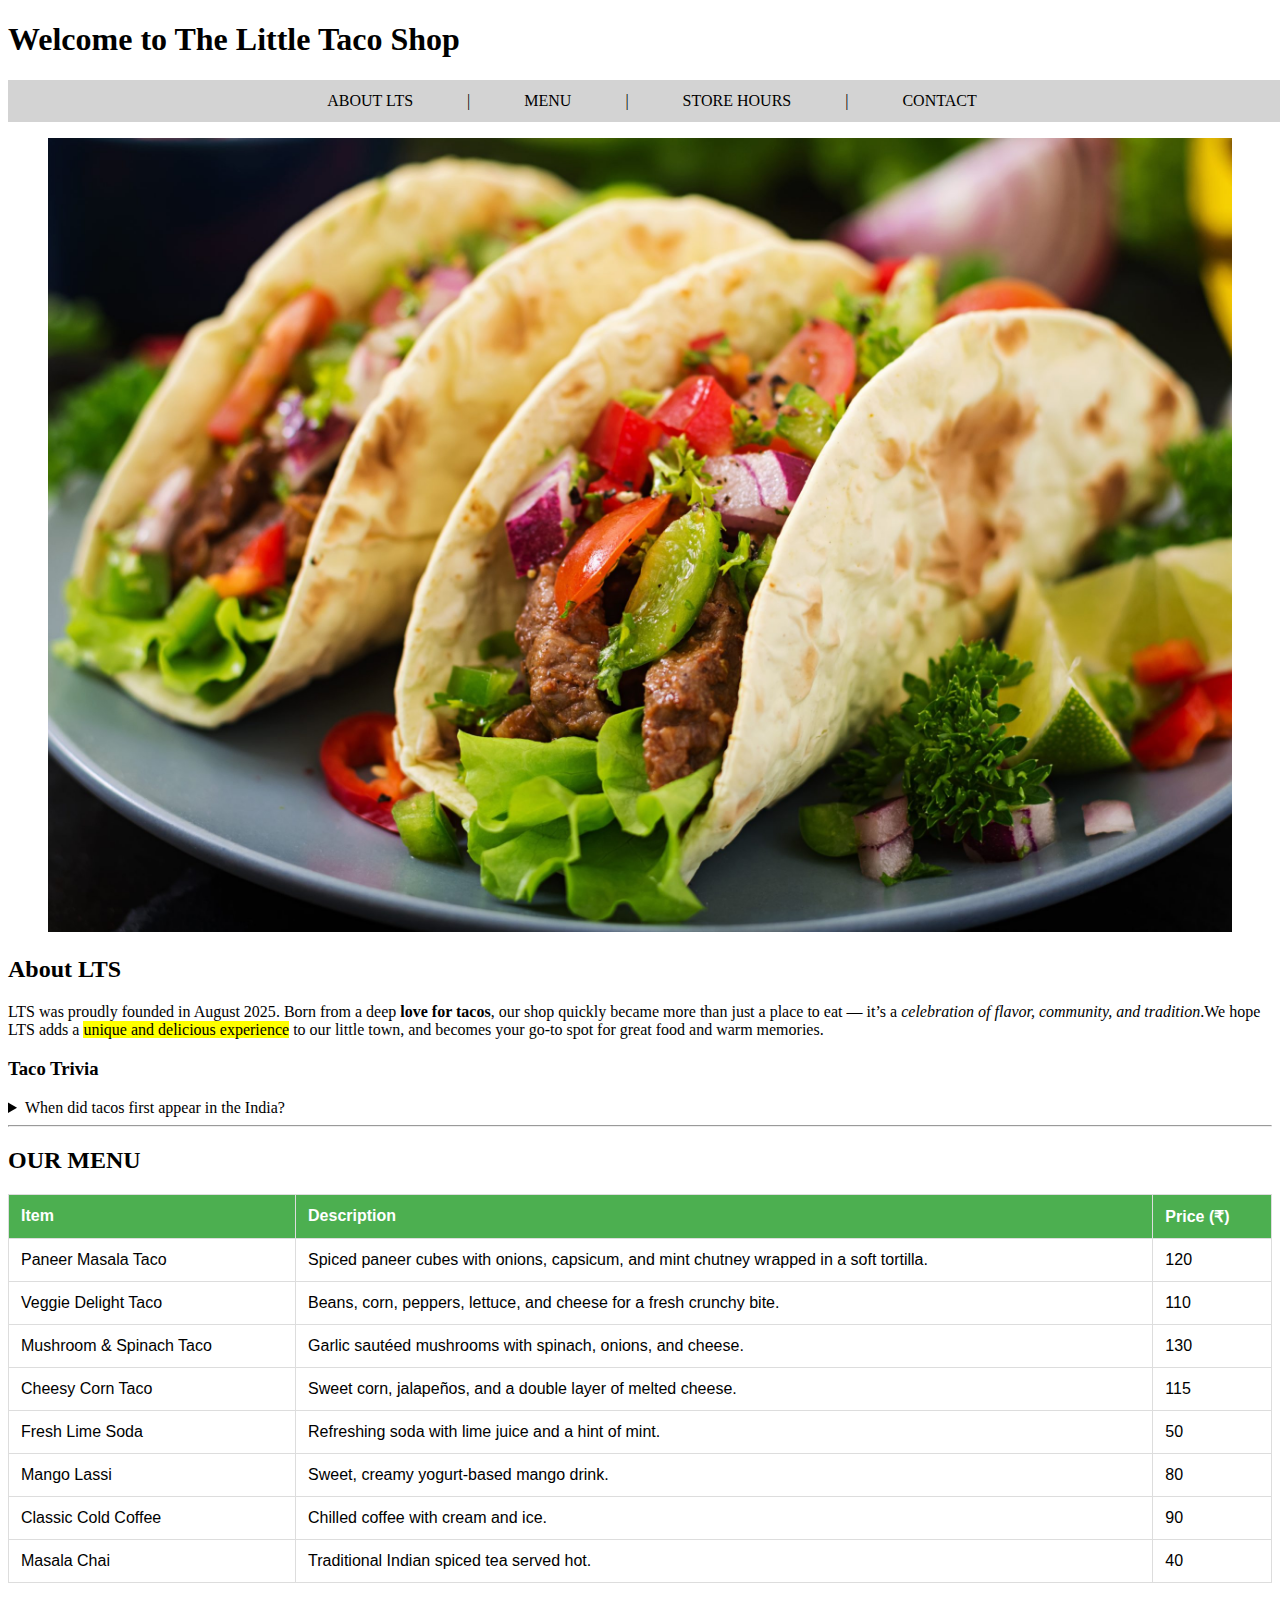
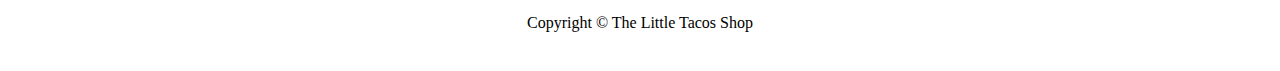
<file: LTS_Tacos/index.html>
<!DOCTYPE html>
<html lang="en">
<head>
    <meta charset="UTF-8">
    <meta name="viewport" content="width=device-width, initial-scale=1.0">
    <title>The Little Taco Shop</title>
    <link rel="icon" href="icons8.png" type="image/x-icon">
    <link rel="stylesheet" href="style.css">
</head>
<body>
    <header>
        <h1>Welcome to The Little Taco Shop</h1>        
        <nav>
            <a href="#about">ABOUT <abbr title="The Little Taco Shop"> LTS</abbr></a> |
            <a href="#menu">MENU</a> |
            <a href="hours.htm">STORE HOURS</a> |
            <a href="contact.htm">CONTACT</a>
        </nav>
        <figure>
            <img src="tacos.jpg" alt="Tacos" title="We love tacos!">
        </figure>
    </header>
    <main>
        <article id="about">
            <h2>About <abbr title="The Little Taco Shop"> LTS</abbr></h2>
            <p><abbr title="The Little Taco Shop">LTS</abbr> was proudly founded in <time datetime="2025"> August 2025</time>. Born from a deep <strong>love for tacos</strong>, our shop quickly became more than just a place to eat — it’s a <em>celebration of flavor, community, and tradition</em>.We hope <abbr title="The Little Taco Shop">LTS</abbr> adds a <mark>unique and delicious experience</mark> to our little town, and becomes your go-to spot for great food and warm memories.
            </p>
            <aside>
                <h3>Taco Trivia</h3>
                <details>
                    <summary>When did tacos first appear in the India?</summary>
                    <p>Tacos made their way to India in the <strong>early 2000s</strong>, introduced through international restaurants and food festivals.Today, you can find creative versions like <em>paneer tacos</em>,<em>butter chicken tacos</em>, and even <mark>spicy masala tacos</mark> blending Indian flavors with Mexican tradition. 🇮🇳✨ (source: <a href="https://en.wikipedia.org/wiki/Taco">wikipedia</a>)
                    </p>
                </details>
            </aside>
        </article>
        <hr>
        <article id="menu">
        <h2>OUR MENU</h2>
        <table>
        <thead>
            <tr>
                <th>Item</th>
                <th>Description</th>
                <th>Price (₹)</th>
            </tr>
        </thead>
        <tbody>
            <!-- Veg Tacos -->
            <tr>
                <td>Paneer Masala Taco</td>
                <td>Spiced paneer cubes with onions, capsicum, and mint chutney wrapped in a soft tortilla.</td>
                <td>120</td>
            </tr>
            <tr>
                <td>Veggie Delight Taco</td>
                <td>Beans, corn, peppers, lettuce, and cheese for a fresh crunchy bite.</td>
                <td>110</td>
            </tr>
            <tr>
                <td>Mushroom & Spinach Taco</td>
                <td>Garlic sautéed mushrooms with spinach, onions, and cheese.</td>
                <td>130</td>
            </tr>
            <tr>
                <td>Cheesy Corn Taco</td>
                <td>Sweet corn, jalapeños, and a double layer of melted cheese.</td>
                <td>115</td>
            </tr>

            <!-- Drinks -->
            <tr>
                <td>Fresh Lime Soda</td>
                <td>Refreshing soda with lime juice and a hint of mint.</td>
                <td>50</td>
            </tr>
            <tr>
                <td>Mango Lassi</td>
                <td>Sweet, creamy yogurt-based mango drink.</td>
                <td>80</td>
            </tr>
            <tr>
                <td>Classic Cold Coffee</td>
                <td>Chilled coffee with cream and ice.</td>
                <td>90</td>
            </tr>
            <tr>
                <td>Masala Chai</td>
                <td>Traditional Indian spiced tea served hot.</td>
                <td>40</td>
            </tr>
        </tbody>
        </table>
        </article>

    </main>
    <footer>
        <p>Copyright &copy; The Little Tacos Shop</p>
    </footer>
</body>
</html>
</file>
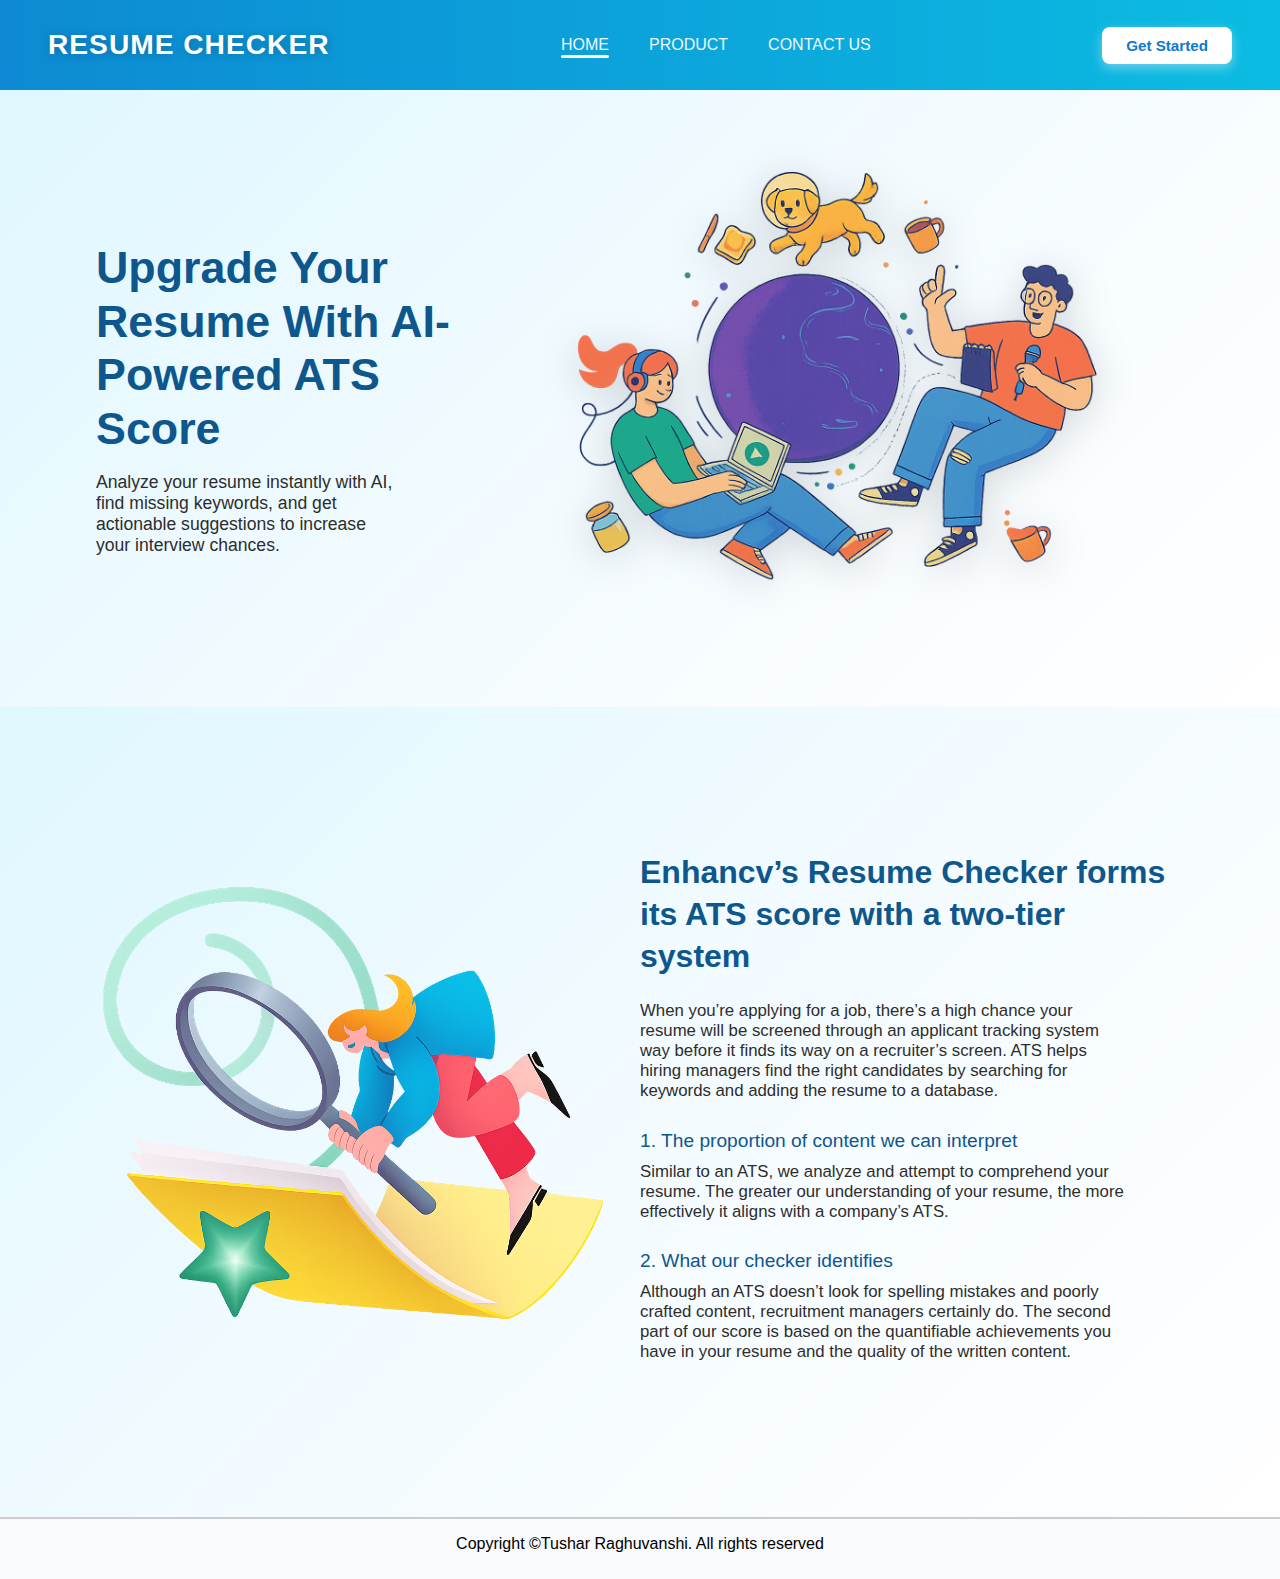
<file: Resume_Checker/index.html>
<!DOCTYPE html>
<html lang="en">
<head>
    <meta charset="UTF-8">
    <meta name="viewport" content="width=device-width, initial-scale=1.0">
    <title>RESUME_CHECKER</title>
    <link rel="stylesheet" href="style.css">
</head>
<body>
    <header>
        <nav class="navbar" role="navigation">
            <div class="logo"> RESUME CHECKER </div>

            <ul class="nav-links">
                <li><a href="index.html" class="active">HOME</a></li>
                <li><a href="product.html">PRODUCT</a></li>
                <li><a href="contact.html">CONTACT US</a></li>
            </ul>

            <div class="nav-button">
                <button class="btn-primary">Get Started</button>
            </div>
        </nav>
    </header>

    <main class="hero">
        <div class="hero-content">
            <h1>
                Upgrade Your Resume With
                <span>AI-Powered ATS Score</span>
            </h1>
            <p>
                Analyze your resume instantly with AI, find missing keywords, 
                and get actionable suggestions to increase your interview chances.
            </p>
        </div>
        <div class="hero-image">
            <img src="./Image/Home_Image.png" alt="AI Resume Checker">
        </div>
    </main>

    <section class="villan">
        <div class="villan-img">
            <img src="./Image/Home_1_Image.png">
        </div>
        <div class="villan-content">
            <h1>Enhancv’s Resume Checker forms its ATS score with a two-tier system</h1>
            <p>When you’re applying for a job, there’s a high chance your resume will be screened through an applicant tracking system way before it finds its way on a recruiter’s screen. ATS helps hiring managers find the right candidates by searching for keywords and adding the resume to a database.</p>
            <h2>1. The proportion of content we can interpret</h2>
            <p>Similar to an ATS, we analyze and attempt to comprehend your resume. The greater our understanding of your resume, the more effectively it aligns with a company’s ATS.</p>
            <h2>2. What our checker identifies</h2>
            <p>Although an ATS doesn’t look for spelling mistakes and poorly crafted content, recruitment managers certainly do. The second part of our score is based on the quantifiable achievements you have in your resume and the quality of the written content.</p>
        </div>
    </section>

    <footer>
        <p>Copyright &copy;Tushar Raghuvanshi. All rights reserved</p>
    </footer>
</body>
<script>
    const button = document.querySelector('.btn-primary');
    button.addEventListener('click',() =>{
        window.location.href = 'product.html';
    })
</script>
</html>
</file>
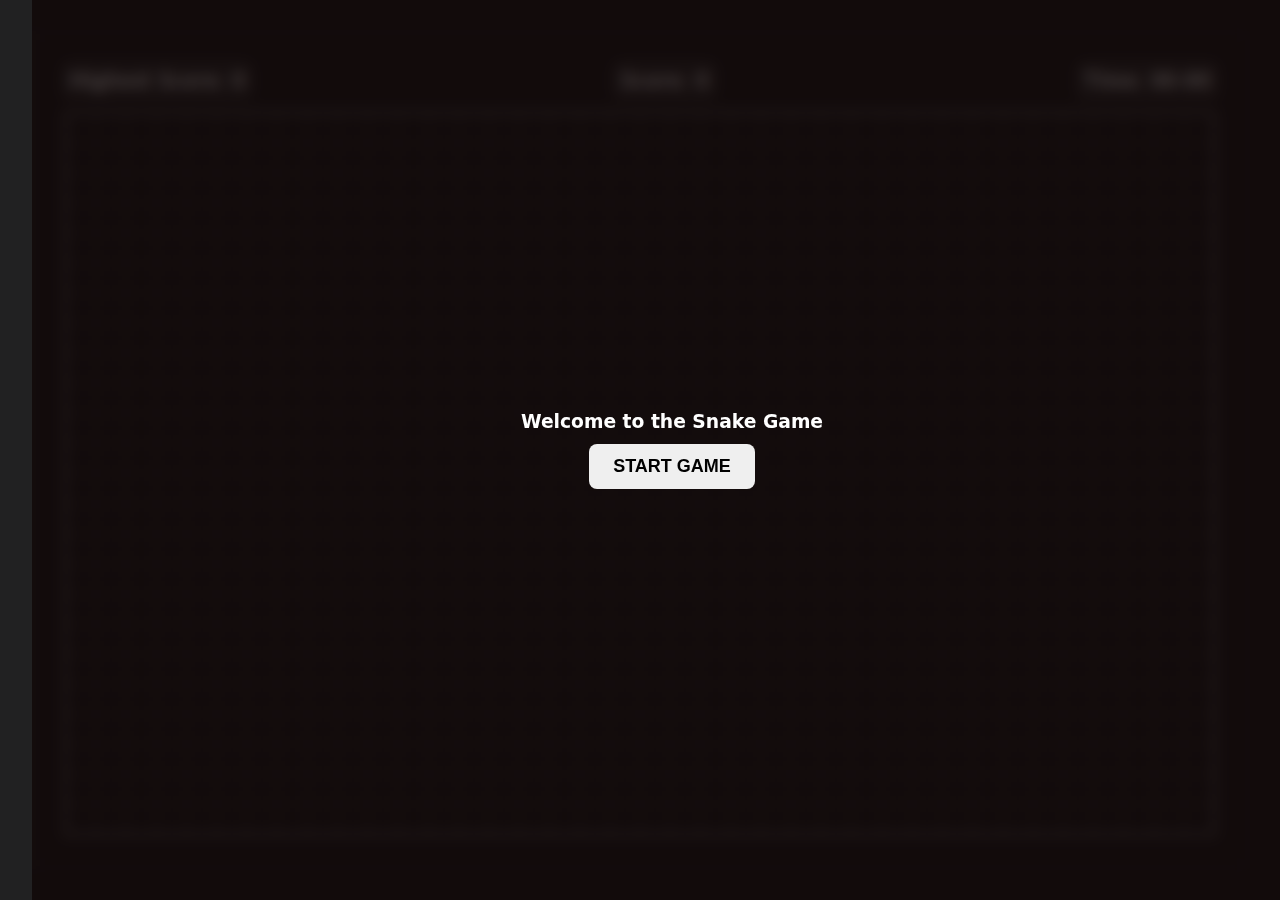
<file: SNAKE_GAME/index.html>
<!DOCTYPE html>
<html lang="en">
<head>
    <meta charset="UTF-8">
    <meta name="viewport" content="width=device-width, initial-scale=1.0">
    <title>SNAKE GAME</title>
    <link rel="stylesheet" href="style.css"></link>
</head>
<body>
    <main>
        <section>
            <div class="infos">
                <div class="info">
                    <h3>Highest Score: <span id="high-score">0</span> </h3>  
                </div>
                <div class="info">
                    <h3>Score: <span id="score">0</span> </h3>  
                </div>
                <div class="info">
                    <h3>Time: <span id="time">00-00</span> </h3>  
                </div>
            </div>
            <div class="board">
            </div>
        </section>
        <div class="modal">
            <div class="start-game">            
                <h3>Welcome to the Snake Game</h3>
                <button class="btn btn-start">START GAME</button>        
            </div>
            <div class="game-over">
                <h3>Game Over</h3>
                <button class="btn btn-restart">RESTART GAME</button>
            </div>
        </div>
    </main>
    <script src="script.js"></script>
</body>
</html>
</file>
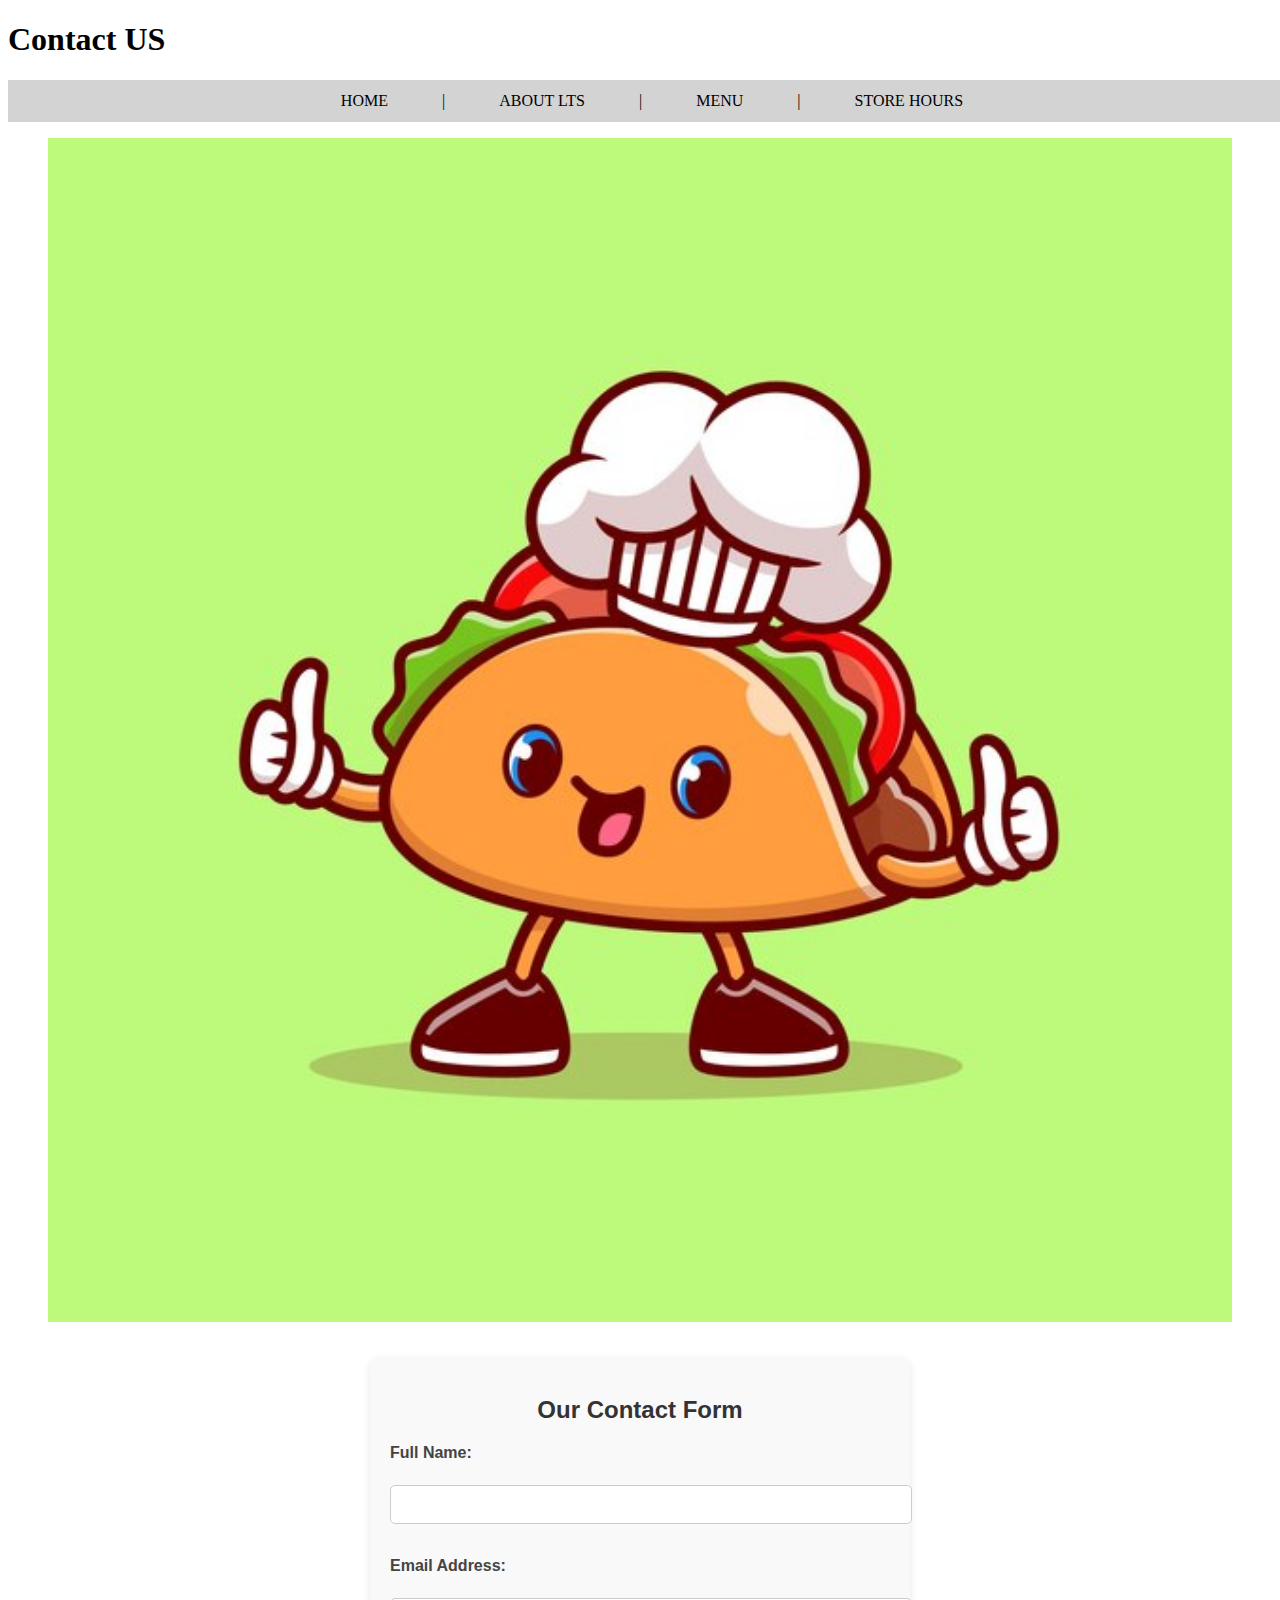
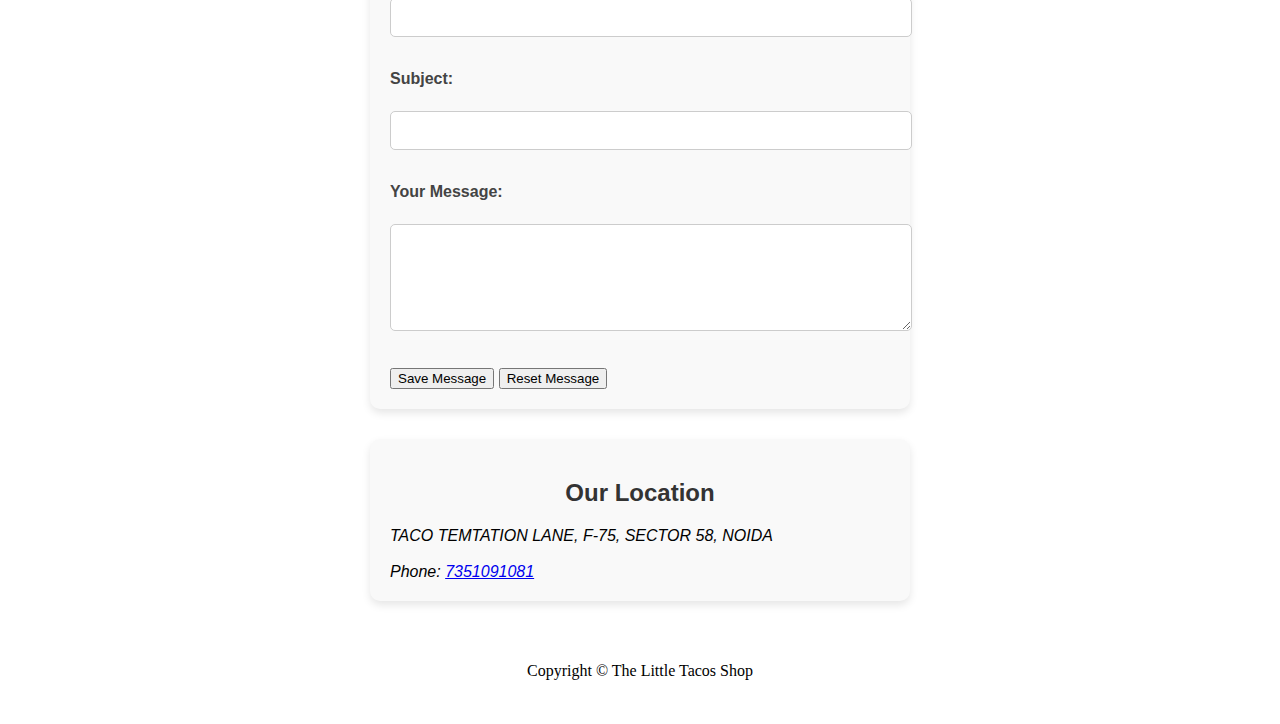
<file: LTS_Tacos/contact.htm>
<!DOCTYPE html>
<html lang="en">
<head>
    <meta charset="UTF-8">
    <meta name="viewport" content="width=device-width, initial-scale=1.0">
    <title>Contact US - LTS</title>
    <link rel="icon" href="icons8.png" type="image/x-icon">
    <link rel="stylesheet" href="style.css">
</head>
<body>
    <header>
        <h1>Contact US</h1>        
        <nav>
            <a href="index.html">HOME</a> |
            <a href="index.html#about">ABOUT <abbr title="The Little Taco Shop"> LTS</abbr></a> |
            <a href="#menu">MENU</a> |
            <a href="hours.htm">STORE HOURS</a>
        </nav>
        <figure>
            <img src="cartoon-icon.jpg" alt="Tacos" title="Tacos ready to eat!">
        </figure>
    </header>
    <main>
        <section>
        <h2>Our Contact Form</h2>
        <form id="contactForm">
            <label for="name">Full Name:</label><br>
            <input type="text" id="name" name="name" required><br><br>
            <label for="email">Email Address:</label><br>
            <input type="email" id="email" name="email" required><br><br>
            <label for="subject">Subject:</label><br>
            <input type="text" id="subject" name="subject" required><br><br>
            <label for="message">Your Message:</label><br>
            <textarea id="message" name="message" rows="5" required></textarea><br><br>
        <button type="submit">Save Message</button>
        <button type="reset">Reset Message</button>
        </form>
        </section>
        <section>
            <h2>Our Location</h2>
            <address>
                TACO TEMTATION LANE, F-75, SECTOR 58, NOIDA
                <br>
                <br>
                Phone: <a href="tel:7351091081">7351091081</a>
            </address>
        </section>
    </main>
    <footer>
        <p>Copyright &copy; The Little Tacos Shop</p>
    </footer>
</body>
</html>
</file>
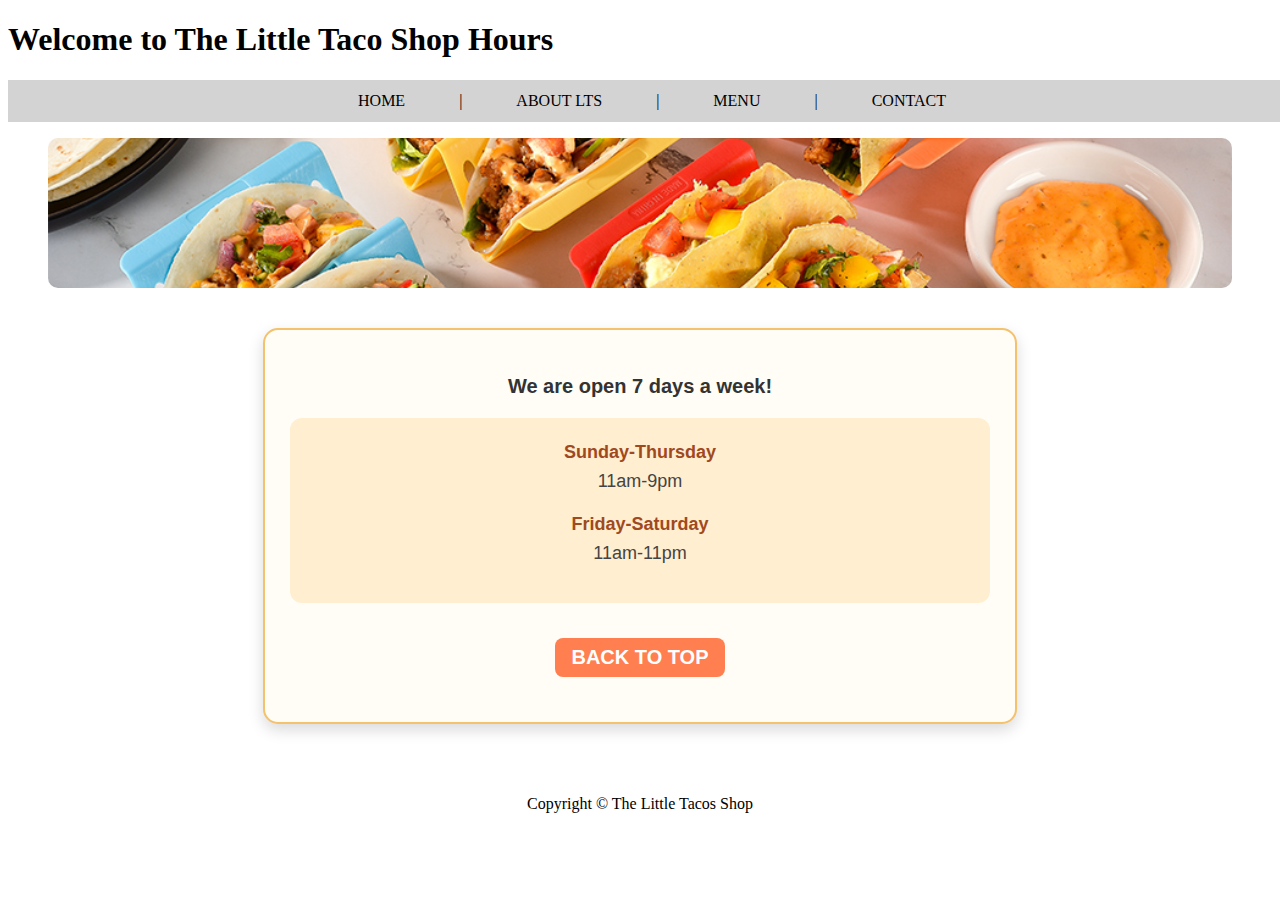
<file: LTS_Tacos/hours.htm>
<!DOCTYPE html>
<html lang="en">
<head>
    <meta charset="UTF-8">
    <meta name="viewport" content="width=device-width, initial-scale=1.0">
    <title>HOURS</title>
    <link rel="icon" href="icons8.png" type="image/x-icon">
    <link rel="stylesheet" href="style.css">
</head>
<body>
    <header>
        <h1>Welcome to The Little Taco Shop Hours</h1>        
        <nav>
            <a href="index.html">HOME</a> |
            <a href="index.html#about">ABOUT <abbr title="The Little Taco Shop"> LTS</abbr></a> |
            <a href="#menu">MENU</a> |
            <a href="contact.htm">CONTACT</a>
        </nav>
        <figure id="imghours" >
            <img src="Taco Tray.jpg" alt="Tacos" title="We love trays of tacos!" >
        </figure>
    </header>
    <main id="hours">
        <p>We are open 7 days a week!</p>
        <dl>
            <dt>Sunday-Thursday</dt>
            <dd>11am-9pm</dd>
            <dt>Friday-Saturday</dt>
            <dd>11am-11pm</dd>
        </dl>
        <p>
            <a href="#">BACK TO TOP</a>
        </p>
    </main>
    <footer>
        <p>Copyright &copy; The Little Tacos Shop</p>
    </footer>
</body>
</html>
</file>
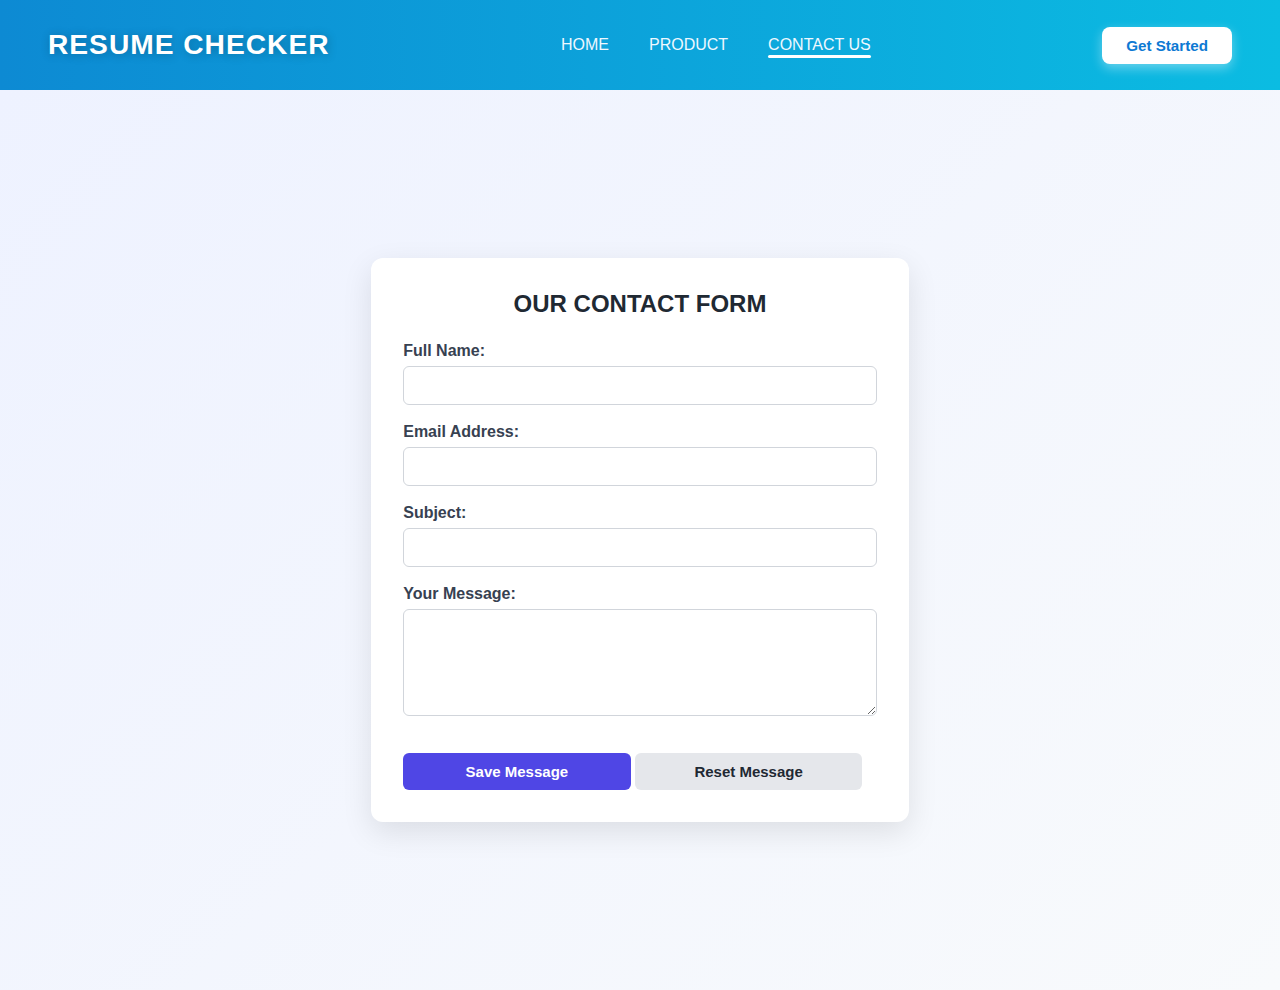
<file: Resume_Checker/contact.html>
<!DOCTYPE html>
<html lang="en">
<head>
    <meta charset="UTF-8">
    <meta name="viewport" content="width=device-width, initial-scale=1.0">
    <title>Contact US</title>
    <link rel="stylesheet" href="style.css">
</head>
<style>
main {
  min-height: 100vh;
  display: flex;
  justify-content: center;
  align-items: center;
  background: linear-gradient(135deg, #eef2ff, #f8fafc);
  font-family: Arial, sans-serif;
}
section {
  background: #ffffff;
  padding: 32px;
  width: 100%;
  max-width: 42vw;
  border-radius: 12px;
  box-shadow: 0 10px 30px rgba(0, 0, 0, 0.1);
}

h2 {
  text-align: center;
  margin-bottom: 24px;
  color: #1f2933;
}

label {
  font-weight: 600;
  color: #374151;
}

input, textarea {
  width: 100%;
  padding: 10px 12px;
  margin-top: 6px;
  border-radius: 6px;
  border: 1px solid #d1d5db;
  font-size: 15px;
  outline: none;
  transition: border 0.2s, box-shadow 0.2s;
}

input:focus, textarea:focus {
  border-color: #6366f1;
  box-shadow: 0 0 0 2px rgba(99, 102, 241, 0.2);
}

.button {
  width: 48%;
  padding: 10px;
  border: none;
  border-radius: 6px;
  font-size: 15px;
  font-weight: 600;
  cursor: pointer;
  margin-top: 15px;
}

.button[type="submit"] {
  background: #4f46e5;
  color: #ffffff;
}

.button[type="reset"] {
  background: #e5e7eb;
  color: #1f2933;
}

.button:hover{
    width:  50%;
    font-weight: 800;
}

</style>
<body>
    <header>
        <nav class="navbar" role="navigation">
            <div class="logo"> RESUME CHECKER </div>
            <ul class="nav-links">
                <li><a href="index.html">HOME</a></li>
                <li><a href="product.html">PRODUCT</a></li>
                <li><a href="contact.html" class="active">CONTACT US</a></li>
            </ul>
            <div class="nav-button">
                <button class="btn-primary">Get Started</button>
            </div>
        </nav>
    </header>
    <main>
        <section>
        <h2>OUR CONTACT FORM</h2>
        <form id="contactForm">
            <label for="name">Full Name:</label><br>
            <input type="text" id="name" name="name" required><br><br>
            <label for="email">Email Address:</label><br>
            <input type="email" id="email" name="email" required><br><br>
            <label for="subject">Subject:</label><br>
            <input type="text" id="subject" name="subject" required><br><br>
            <label for="message">Your Message:</label><br>
            <textarea id="message" name="message" rows="5" required></textarea><br><br>
        <button class="button" type="submit">Save Message</button>
        <button class="button" type="reset">Reset Message</button>
        </form>
        </section>
    </main>
</body>
</html>
</file>
<file: LTS_Tacos/style.css>
nav {
    display: block;
    width: 100%;
    background-color: lightgray; 
    padding: 12px;
    text-align: center; 
}
nav a {
    margin: 0 50px ;
    text-decoration: none;
    color: black;
}
figure img {
    width: 100%;    
    height: auto;
}
footer{
    text-align: center;
    padding: 15px;
}
table {
    width: 100%;
    border-collapse: collapse;
    margin-top: 15px;
    font-family: Arial, sans-serif;
    font-size: 16px;
}
th, td {
    border: 1px solid #ddd;
    padding: 12px;
    text-align: left;
}
th {
    background-color: #4CAF50;
    color: white;
}
section {
  max-width: 500px;
  margin: 30px auto;
  padding: 20px;
  background: #f9f9f9;
  border-radius: 10px;
  box-shadow: 0 4px 8px rgba(0,0,0,0.1);
  font-family: Arial, sans-serif;
}

section h2 {
  text-align: center;
  color: #333;
  margin-bottom: 20px;
}

form label {
  font-weight: bold;
  display: block;
  margin-bottom: 5px;
  color: #444;
}

form input, 
form textarea {
  width: 100%;
  padding: 10px;
  margin-bottom: 15px;
  border: 1px solid #ccc;
  border-radius: 5px;
  font-size: 15px;
  transition: 0.3s;
}

form input:focus,
form textarea:focus {
  border-color: #4CAF50;
  outline: none;
  box-shadow: 0 0 5px rgba(76, 175, 80, 0.5);
}

.btn {
  padding: 12px 20px;
  border: none;
  border-radius: 6px;
  font-size: 16px;
  cursor: pointer;
  margin-right: 10px;
  transition: 0.3s;
}

.btn.save {
  background-color: #4CAF50;
  color: white;
}

.btn.save:hover {
  background-color: #45a049;
}

.btn.reset {
  background-color: #f44336;
  color: white;
}

.btn.reset:hover {
  background-color: #d32f2f;
}

#hours {
    max-width: 700px;
    margin: 40px auto;
    padding: 25px;
    background-color: #fffdf5;
    border: 2px solid #f4c16c;
    border-radius: 15px;
    box-shadow: 0 6px 15px rgba(0,0,0,0.15);
    font-family: "Segoe UI", Arial, sans-serif;
    text-align: center;
}

#hours p {
    font-size: 20px;
    font-weight: bold;
    color: #333;
    margin-bottom: 20px;
}

#hours dl {
    background: #ffeed0;
    padding: 20px;
    border-radius: 12px;
    margin: 20px 0;
    font-size: 18px;
    line-height: 1.6;
}

#hours dt {
    font-weight: bold;
    color: #a0491e;
}

#hours dd {
    margin: 0 0 15px 0;
    color: #444;
}

#hours a {
    display: inline-block;
    margin-top: 15px;
    padding: 8px 16px;
    background: #ff7f50;
    color: #fff;
    font-weight: bold;
    border-radius: 8px;
    text-decoration: none;
    transition: background 0.3s ease;
}

#hours a:hover {
    background: #e65c2e;
}

#imghours img {
  width: 100%;      
  max-height: 150px; 
  object-fit: cover; 
  border-radius: 10px;
  display: block;    
  margin: 0 auto;  
}

abbr {
  text-decoration: none;
}
</file>
<file: Resume_Checker/style.css>
*{
    margin: 0%;
    padding: 0%;
    box-sizing: border-box;
}
/* Global */
body {
    margin: 0;
    font-family: "Poppins", sans-serif;
    background: #f8fafc;
}
/* NAVBAR */
.navbar {
    height: 10vh;
    width: 100%;
    background: linear-gradient(90deg, #0d8ad3, #0bbce2);
    display: flex;
    align-items: center;
    justify-content: space-between;
    padding: 0 3rem;
    box-shadow: 0 4px 14px rgba(0,0,0,0.15);
}
/* LOGO */
.logo {
    font-size: clamp(1.4rem, 2.2vw, 2rem);
    font-weight: 800;
    color: white;
    letter-spacing: 1px;
    text-transform: uppercase;
    text-shadow: 1px 1px 10px rgba(0,0,0,0.25);
    cursor: pointer;
    user-select: none;
}
/* NAV LINKS */
.nav-links {
    list-style: none;
    display: flex;
    align-items: center;
    gap: 2.5rem;
    padding: 0;
}
.nav-links a {
    text-decoration: none;
    font-size: 1rem;
    font-weight: 500;
    color: #eef8ff;
    position: relative;
    transition: 0.3s ease;
}
/* Hover underline animation */
.nav-links a::after {
    content: "";
    position: absolute;
    width: 0;
    height: 3px;
    bottom: -5px;
    left: 0;
    background: white;
    transition: 0.3s ease;
    border-radius: 10px;
}
.nav-links a:hover::after,
.nav-links .active::after {
    width: 100%;
}
.nav-links a:hover {
    color: #ffffff;
    transform: translateY(-1px);
}
/* BUTTON */
.nav-button {
    display: flex;
    align-items: center;
}
.btn-primary {
    padding: 10px 24px;
    border: none;
    outline: none;
    background: white;
    color: #0d79d3;
    font-weight: 700;
    font-size: 0.95rem;
    border-radius: 8px;
    cursor: pointer;
    box-shadow: 0px 4px 12px rgba(255,255,255,0.4);
    transition: 0.3s ease;
}
.btn-primary:hover {
    background: #e6f3ff;
    transform: scale(1.05);
}

@media (max-width: 600px) {
  .nav-button, .btn-primary{
    display: none;
  }
  .navbar{
    height: 20vh;
    display: flex;
    flex-direction: column;
    align-items: center;
    justify-content: space-evenly;
  }
}

/* HERO CONTENT */
.hero-section{
    width: 100%;
}
.hero {
    display: flex;
    align-items: center;
    justify-content: space-between;
    padding: 4rem 6rem;
    background: linear-gradient(135deg, #dff7ff, #f3fbff, #ffffff);
    max-height: 90vh;
}
.hero-content {
    width: 70%;
    animation: fadeIn 1.2s ease-in-out;
}
.hero-content h1 {
    font-size: clamp(2rem, 3.5vw, 4rem);
    font-weight: 800;
    color: #0d578d;
    line-height: 1.2;
}
.hero-content p {
    font-size: 1.1rem;
    color: #2d2d2d;
    margin-top: 1rem;
    max-width: 85%;
}
.hero-image img {
    width: 100%;
    animation: floatUp 3s infinite ease-in-out;
    filter: drop-shadow(0 6px 20px rgba(0, 0, 0, 0.15));
}
@media (max-width: 600px) {
  .hero{
    flex-direction: column-reverse;
    justify-content: space-around;
  }
  .hero-content, .hero-image img{
    width: 100%;
    padding: 0;
  }
}

.villan{
    display: flex;
    align-items: center;
    justify-content: space-between;
    padding: 4rem 6rem;
    background: linear-gradient(135deg, #dff7ff, #f3fbff, #ffffff);
    min-height: 90vh;
}
.villan-content{
    width: 50%;
}
.villan-img{
    width: 50%;
    display: flex;
    justify-content: center;
    align-items: center;
}
.villan-img img {
    width: 100%;
    height: auto;
    object-fit: cover; 
}
/* TITLE */
.villan-content h1 {
    font-size: clamp(2rem, 2.5vw, 3rem);
    font-weight: 600;
    color: #0d578d;
    margin-bottom: 1.5rem;  
    line-height: 1.3;
}

/* SUBHEADS */
.villan-content h2 {
    font-size: clamp(1.2rem, 1.4vw, 2rem);
    font-weight: 500;
    color: #0d578d;
    margin: 1.8rem 0 0.5rem 0; 
}

/* PARAGRAPHS */
.villan-content p {
    font-size: 1.05rem;
    color: #2d2d2d;
    margin: 0.6rem 0; 
    max-width: 90%;
}
@media (max-width: 600px) {
    .villan {
        flex-direction: column;   
        padding: 2rem 1.5rem;             
        text-align: center;               
        min-height: auto;                 
        gap: 2rem;              
    }
    .villan-img {
        width: 100%;
    }
    .villan-img img {
        width: 80%;                       
        margin: 0 auto;
    }
    .villan-content {
        width: 100%;
        text-align: center;
    }
}
footer{
    border-top: 2px solid #ccc;   
    text-align: center;
    margin-bottom: 2%;
    padding-top: 1rem; 
}
</file>
<file: SNAKE_GAME/style.css>
*{
    margin: 0;
    padding: 0;
    box-sizing: border-box;
}
html, body{
    height: 100%;
    width: 100%;
}
:root {
    --bg-primary-color: #212122;
    --text-primary-color: #ffffff;
    --bg-fill-food: rgb(175, 32, 32);
    --bg-fill-snake:#ffffff;

    /*Spacing*/
    --space-1:4px;
    --space-2:8px;
    --space-3:12px;
    --space-4:16px;
    --space-5:24px;
    --space-6:32px;
    --space-7:40px;
    --space-8:48px;

    /*Border Color*/
    --border-primary-color:  #3a3a3d;
    --border-secondary-color: #ffffff;

    /*Border Radius*/
    --border-1: 1px;
    --border-2: 2px;
    --border-3: 3px;
    --border-4: 4px;
    --border-5: 8px;
}

html{
    background-color: var(--bg-primary-color);
    color: var(--text-primary-color);
    font-family: system-ui, -apple-system, BlinkMacSystemFont, 'Segoe UI', Roboto, Oxygen, Ubuntu, Cantarell, 'Open Sans', 'Helvetica Neue', sans-serif;
}

main,section {
    height: 100%;
    width: 100%;
    padding: var(--space-6);
}
section {
    display: flex;
    flex-direction: column;
    gap: var(--space-4);
    border: 1px solid var(--border-primary-color);
}

section .infos{
    width: 100%;
    display: flex;
    justify-content: space-between;
}

.info{
    padding: var(--space-1);
    border: 1px solid var(--border-secondary-color);
    border-radius: var(--border-4);
}

.board{
    border: 1px solid var(--border-secondary-color);
    flex-grow: 1;  /*Occupied all space*/
    display: grid;
    grid-template-columns: repeat(auto-fill, minmax(30px, 1fr));
    grid-template-rows: repeat(auto-fill, minmax(30px, 1fr));
}

.block{
    border: 1px solid var(--border-primary-color);
}

.snake{
    background-color: var(--bg-fill-snake);
}

.food{
    background-color: var(--bg-fill-food);
}

.modal{
    height: 100vh;
    width: 100vw;
    position: fixed;
    top: 0;
    display: flex;
    justify-content: center;
    align-items: center;
    backdrop-filter: blur(7px);
    background-color: rgba(13, 4, 4, 0.75);
}

.start-game{
    display: flex;
    flex-direction: column;
    align-items: center;
    gap: var(--space-3);
}
.game-over{
    display: none;
    flex-direction: column;
    align-items: center;
    gap: var(--space-3);
}

.btn{
    padding: var(--space-3) var(--space-5);
    border: none;
    border-radius: var(--border-5);
    font-size: 18px;     
    font-weight: 600;
    cursor:pointer;
    transition: transform .25s ease, box-shadow .25s ease;
}

.btn:hover{
    transform: scale(1.05);
}

.btn:active{
    transform: scale(.97);
}
</file>
